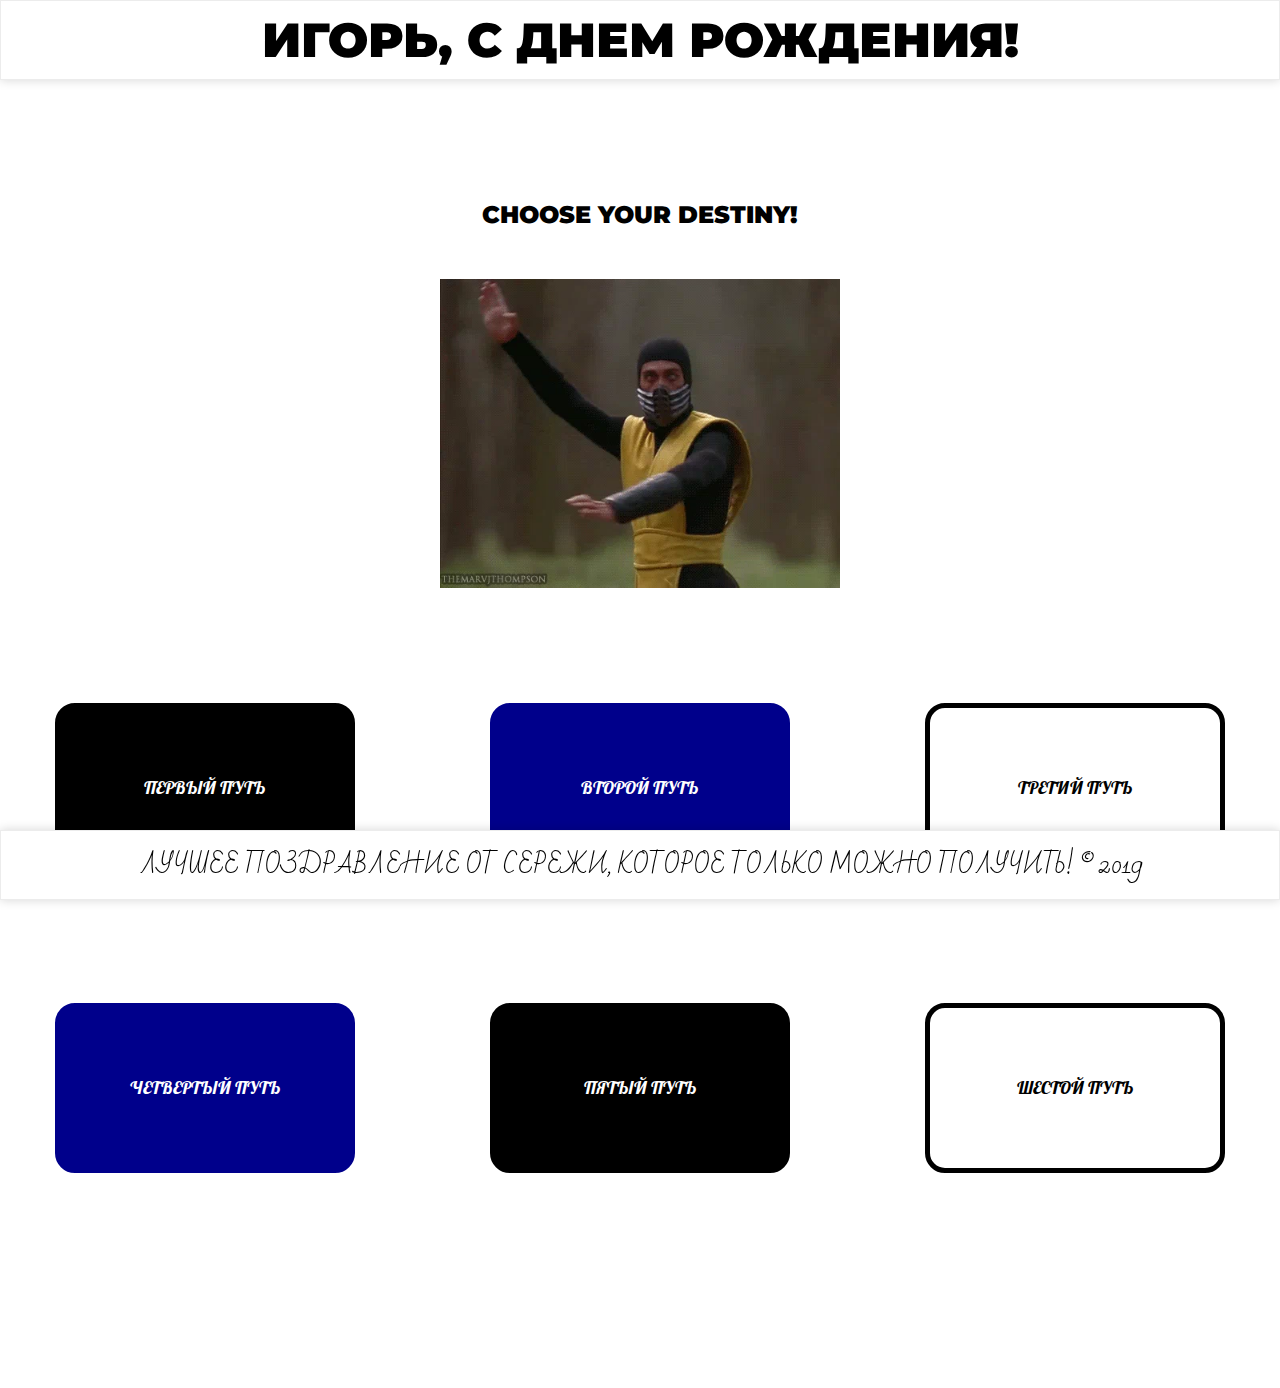
<file: index.html>
<!DOCTYPE html>
<html lang="ru">
<head>
	<meta charset="UTF-8">
	<title>Игорь, с ДР от Сереги!</title>
	<link rel="stylesheet" href="style.css">
	<link href="https://fonts.googleapis.com/css?family=Amatic+SC:400,700|Bad+Script|Lobster|Montserrat:300,300i,400,400i,700,700i,900" rel="stylesheet">
	<meta name="viewport" content="width=device-width, initial-scale=1.0">
</head>

<body>
	<header class="header">
		<div class="container header__container">
			<a class="header__link" href="index.html"><h1 class="header__heading" >Игорь, с Днем Рождения!</h1></a>
		</div>
	</header>
	<main class="main">
		<div class="container">
			<h2 class="main__heading">Choose your destiny!</h2>
			<img class="main__choosedestiny" src="gif/destiny.webp" alt="GIF">
			<div class="main__links">
				<a href="1.html" class="destiny__link destiny__link--black">Первый путь</a>
				<a href="2.html" class="destiny__link destiny__link--blue">Второй путь</a>
				<a href="3.html" class="destiny__link destiny__link--alternate">Третий путь</a>
			</div>
			<div class="main__links">
				<a href="4.html" class="destiny__link destiny__link--blue">Четвертый путь</a>
				<a href="6.html" class="destiny__link destiny__link--black">Пятый путь</a>
				<a href="5.html" class="destiny__link destiny__link--alternate">Шестой путь</a>
			</div>
		</div>
	</main>
	<footer class="footer">
		<p class="footer__text">Лучшее поздравление от Сережи, которое только можно получить! &copy; 2019</p>
	</footer>
</body>
</html>


<!doctype html>
<html lang="en">
<head>
	<meta charset="UTF-8">

	<meta http-equiv="X-UA-Compatible" content="ie=edge">
	<title>Document</title>
</head>
<body>

</body>
</html>
</file>
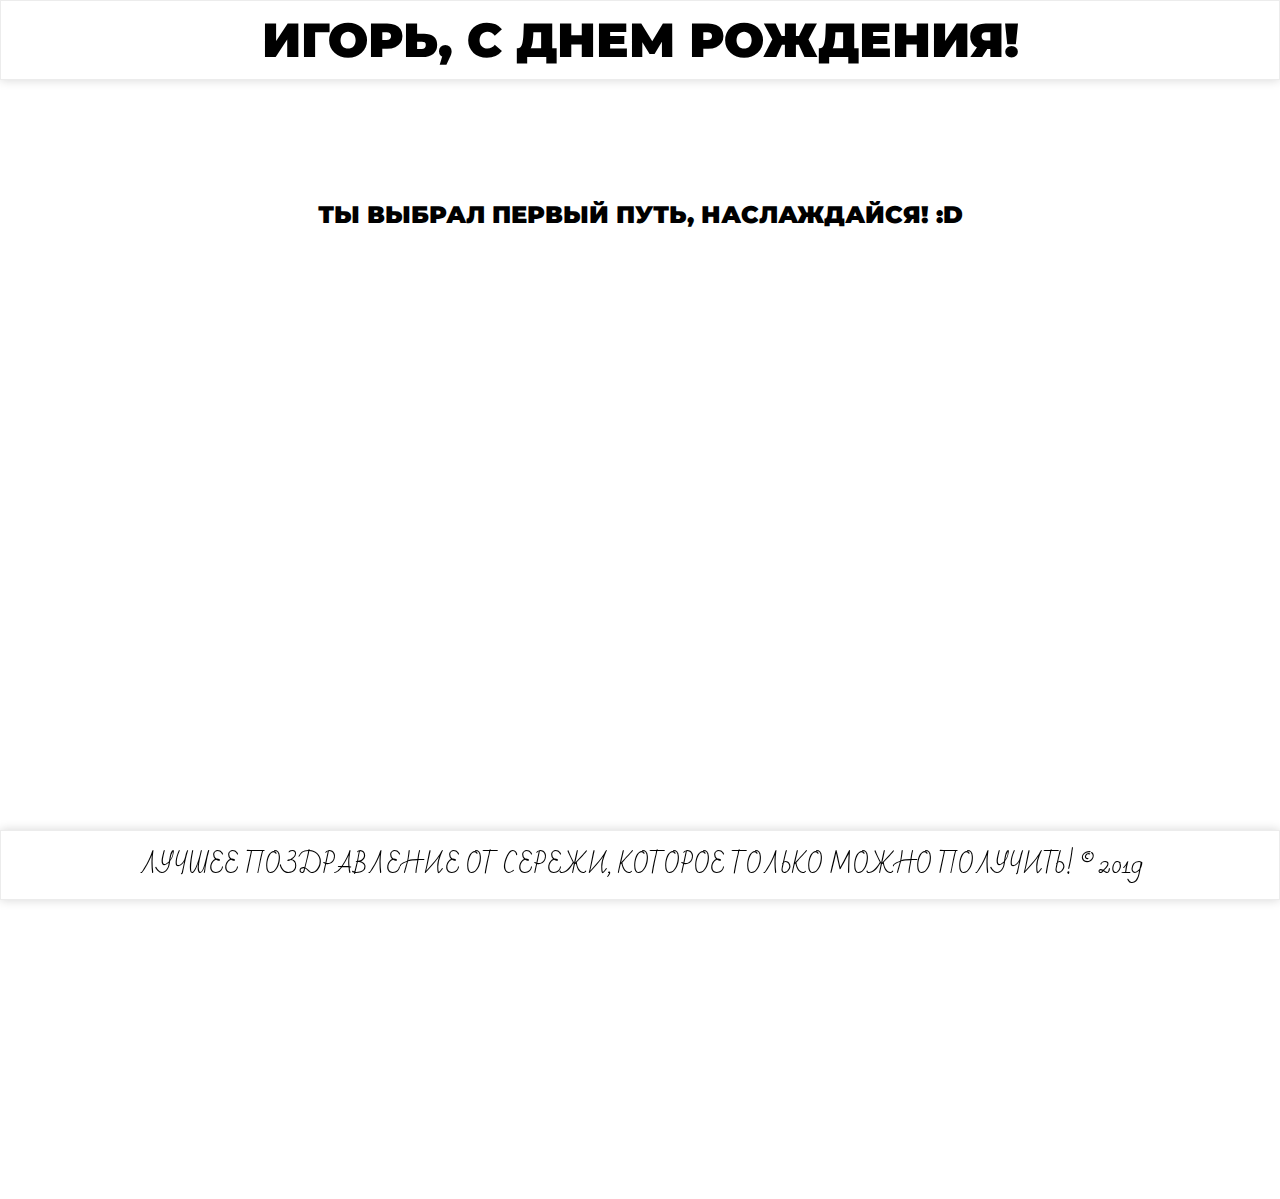
<file: 1.html>
<!DOCTYPE html>
<html lang="ru">
<head>
	<meta charset="UTF-8">
	<title>Игорь, с ДР от Сереги!</title>
	<link rel="stylesheet" href="style.css">
	<link href="https://fonts.googleapis.com/css?family=Amatic+SC:400,700|Bad+Script|Lobster|Montserrat:300,300i,400,400i,700,700i,900" rel="stylesheet">
	<meta name="viewport" content="width=device-width, initial-scale=1.0">
</head>

<body>
	<header class="header">
		<div class="container header__container">
			<a class="header__link" href="index.html"><h1 class="header__heading" >Игорь, с Днем Рождения!</h1></a>
		</div>
	</header>
	<main class="main">
		<div class="container">
			<h2 class="main__heading">Ты выбрал первый путь, наслаждайся! :D</h2>
			
			<div class="iframe__container">
				<iframe class="iframe" src="https://www.youtube.com/embed/NcXNXnUr16Q" frameborder="0" allow="autoplay; encrypted-media" allowfullscreen></iframe>
			</div>
		</div>
	</main>
	<footer class="footer">
		<p class="footer__text">Лучшее поздравление от Сережи, которое только можно получить! &copy; 2019</p>
	</footer>
</body>
</html>
</file>
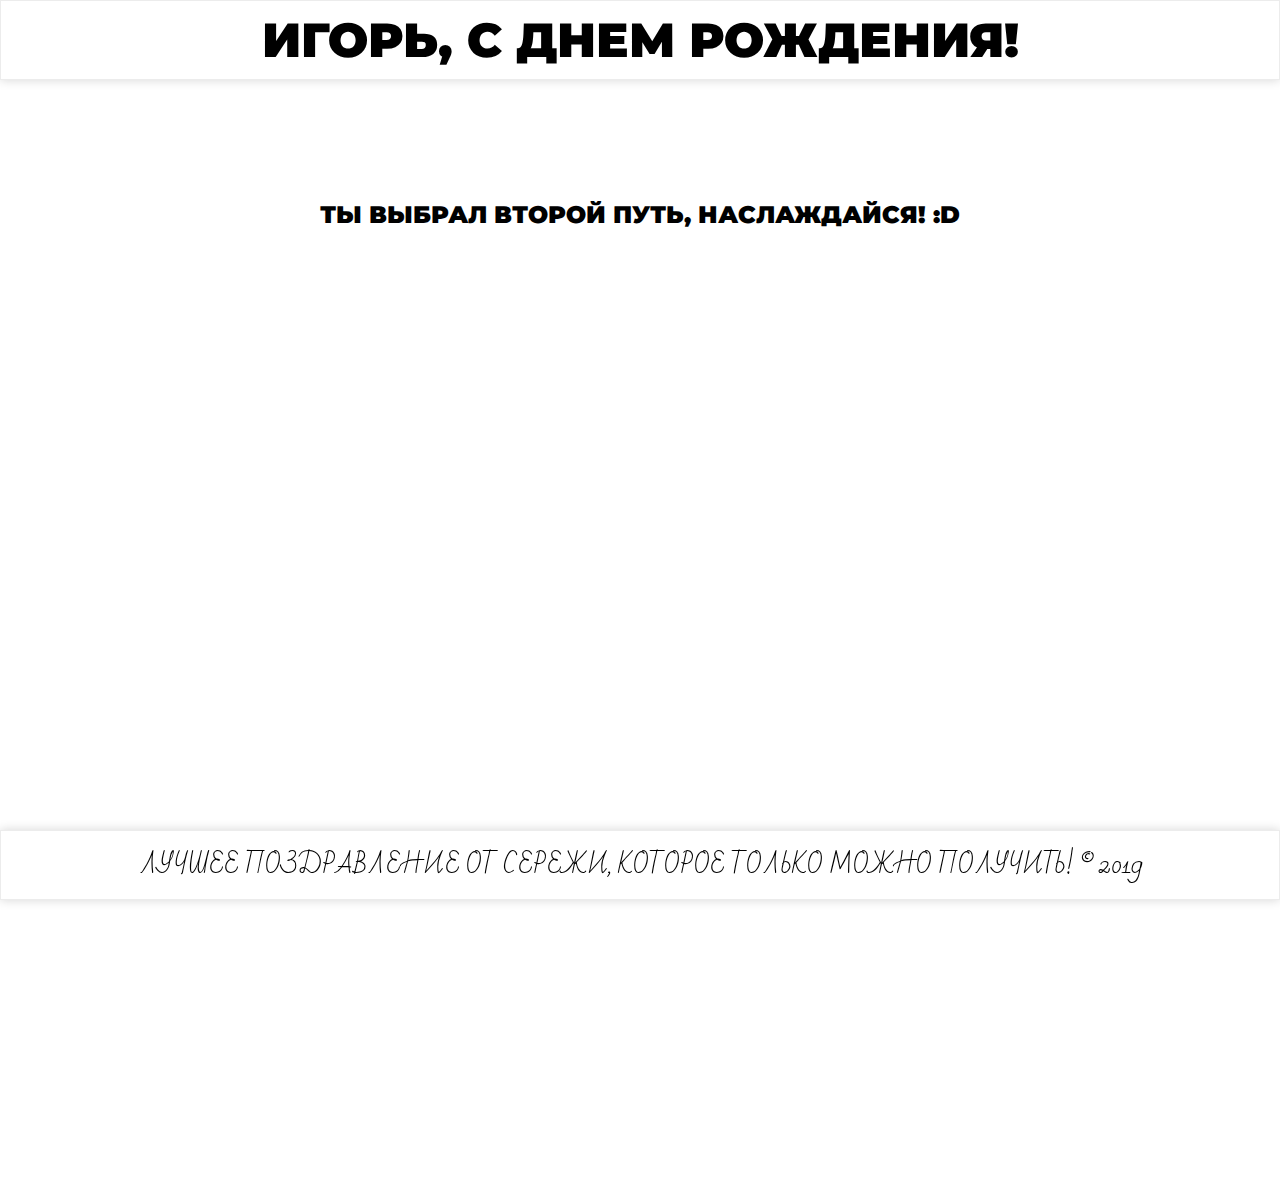
<file: 2.html>
<!DOCTYPE html>
<html lang="ru">
<head>
	<meta charset="UTF-8">
	<title>Игорь, с ДР от Сереги!</title>
	<link rel="stylesheet" href="style.css">
	<link href="https://fonts.googleapis.com/css?family=Amatic+SC:400,700|Bad+Script|Lobster|Montserrat:300,300i,400,400i,700,700i,900" rel="stylesheet">
	<meta name="viewport" content="width=device-width, initial-scale=1.0">
</head>

<body>
	<header class="header">
		<div class="container header__container">
			<a class="header__link" href="index.html"><h1 class="header__heading" >Игорь, с Днем Рождения!</h1></a>
		</div>
	</header>
	<main class="main">
		<div class="container">
			<h2 class="main__heading">Ты выбрал второй путь, наслаждайся! :D</h2>
			
			<div class="iframe__container">
				<iframe class="iframe" width="560" height="315" src="https://www.youtube.com/embed/IAuzNXGmkL4?rel=0" frameborder="0" allow="autoplay; encrypted-media" allowfullscreen></iframe>
			</div>
		</div>
	</main>
	<footer class="footer">
		<p class="footer__text">Лучшее поздравление от Сережи, которое только можно получить! &copy; 2019</p>
	</footer>
</body>
</html>
</file>
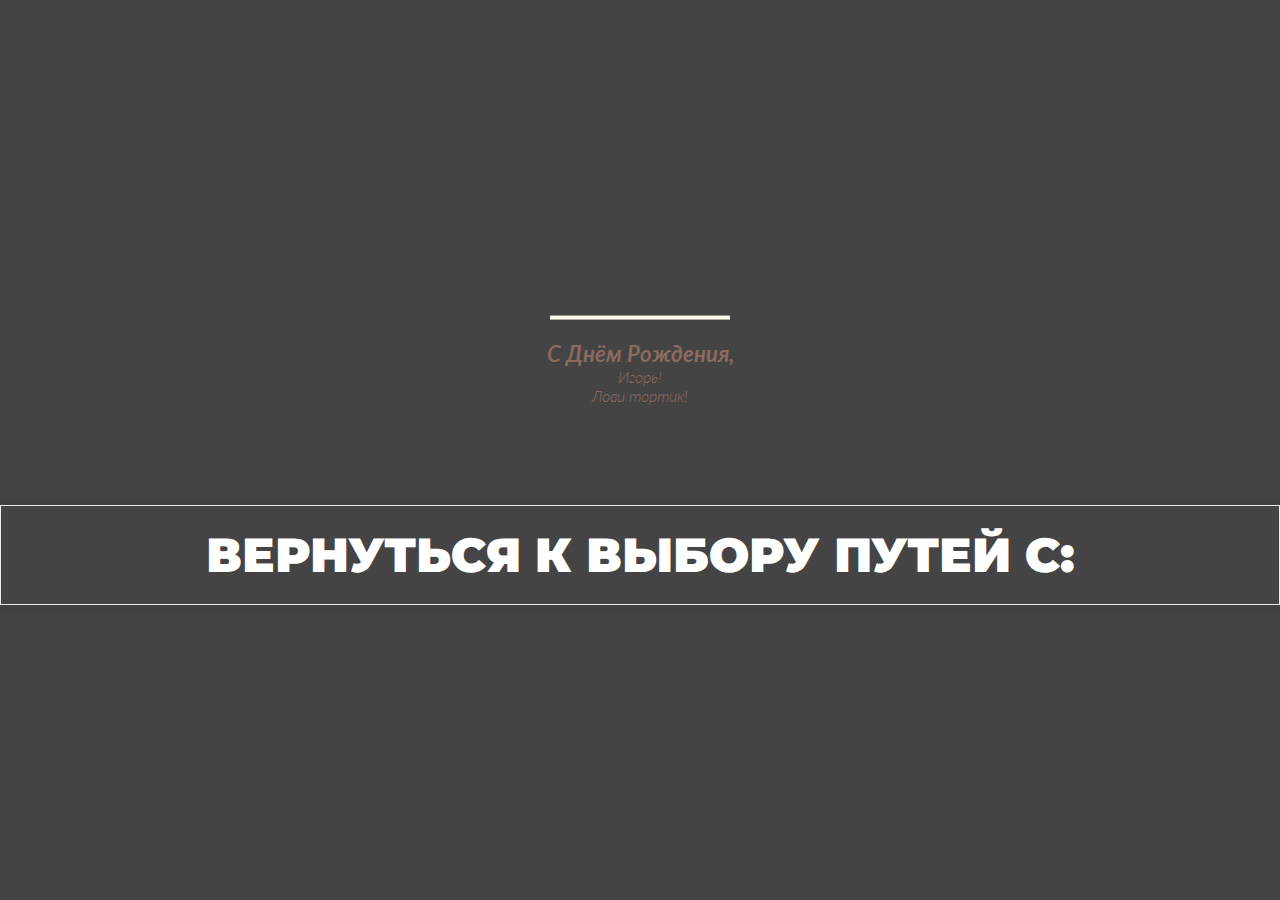
<file: 3.html>
<!DOCTYPE html>
<html lang="ru">
<head>
    <meta charset="UTF-8">
    <title>Игорь, с ДР от Сереги!</title>
    <link rel="stylesheet" href="style-3.css">
    <link href="https://fonts.googleapis.com/css?family=Amatic+SC:400,700|Bad+Script|Lobster|Montserrat:300,300i,400,400i,700,700i,900" rel="stylesheet">
    <meta name="viewport" content="width=device-width, initial-scale=1.0">
</head>
<body>
<div class="velas">
    <div class="fuego"></div>
    <div class="fuego"></div>
    <div class="fuego"></div>
    <div class="fuego"></div>
    <div class="fuego"></div>
</div>
<svg id="cake" version="1.1" x="0px" y="0px" width="200px" height="500px" viewBox="0 0 200 500" enable-background="new 0 0 200 500" xml:space="preserve">
    <path fill="#a88679" d="M173.667-13.94c-49.298,0-102.782,0-147.334,0c-3.999,0-4-16.002,0-16.002
		c44.697,0,96.586,0,147.334,0C177.667-29.942,177.668-13.94,173.667-13.94z">
        <animate id="bizcocho_3" attributeName="d" calcMode="spline" keySplines="0 0 1 1; 0 0 1 1" begin="relleno_2.end" dur="0.3s" fill="freeze" values="
                          M173.667-13.94c-49.298,0-102.782,0-147.334,0c-3.999,0-4-16.002,0-16.002
		c44.697,0,96.586,0,147.334,0C177.667-29.942,177.668-13.94,173.667-13.94z
                          ;
                          M173.667,411.567c-47.995,12.408-102.955,12.561-147.334,0
		c-3.848-1.089-0.189-16.089,3.661-15.002c44.836,12.66,90.519,12.753,139.427,0.07
		C173.293,395.631,177.541,410.566,173.667,411.567z
                          ;
                          M173.667,427.569c-49.795,0-101.101,0-147.334,0c-3.999,0-4-16.002,0-16.002
		c46.385,0,97.539,0,147.334,0C177.668,411.567,177.667,427.569,173.667,427.569z
                          " />
    </path>
    <path fill="#8b6a60" d="M100-178.521c1.858,0,3.364,1.506,3.364,3.363c0,0,0,33.17,0,44.227
		c0,19.144,0,57.431,0,76.574c0,10.152,0,40.607,0,40.607c0,1.858-1.506,3.364-3.364,3.364l0,0c-1.858,0-3.364-1.506-3.364-3.364c0,0,0-30.455,0-40.607c0-19.144,0-57.432,0-76.575c0-11.057,0-44.226,0-44.226C96.636-177.015,98.142-178.521,100-178.521
		L100-178.521z">
        <animate id="relleno_2" attributeName="d" calcMode="spline" keySplines="0 0 1 1; 0 0 1 1; 0 0 0.58 1" begin="bizcocho_2.end" dur="0.5s" fill="freeze" values="
                          M100-178.521c1.858,0,3.364,1.506,3.364,3.363c0,0,0,33.17,0,44.227
		c0,19.144,0,57.431,0,76.574c0,10.152,0,40.607,0,40.607c0,1.858-1.506,3.364-3.364,3.364l0,0c-1.858,0-3.364-1.506-3.364-3.364c0,0,0-30.455,0-40.607c0-19.144,0-57.432,0-76.575c0-11.057,0-44.226,0-44.226C96.636-177.015,98.142-178.521,100-178.521
		L100-178.521z
                          ;
                          M100,267.257c1.858,0,3.364,1.506,3.364,3.363c0,0,0,33.17,0,44.227
		c0,19.143,0,57.43,0,76.574c0,10.151,0,40.606,0,40.606c0,1.858-1.506,3.364-3.364,3.364l0,0c-1.858,0-3.364-1.506-3.364-3.364
		c0,0,0-30.455,0-40.606c0-19.145,0-57.432,0-76.576c0-11.057,0-44.225,0-44.225C96.636,268.763,98.142,267.257,100,267.257
		L100,267.257z
                          ;
                          M93.928,405.433c-0.655,6.444-0.102,9.067,2.957,11.798c0,0,8.083,5.571,16.828,3.503
		c18.629-4.406,43.813,6.194,50.792,7.791c14.75,3.375,9.162,6.867,9.162,6.867c-2.412,2.258-58.328,0-73.667,0l0,0
		c-1.858,0-69.995,2.133-73.667,0c0,0-3.337-2.439,6.172-5.992c11.375-4.25,52.875,8.822,47.139-9.442
		c-6.333-20.167,5.226-21.514,5.226-21.514c3.435-0.915,12.78-6.663,10.923-0.546L93.928,405.433z
                          ;
                          M102.242,427.569c5.348,0,14.079,0,17.462,0c0,0,17.026,0,27.504,0
		c19.143,0,20.39-3.797,26.459,0c3,1.877,0,7.823,0,7.823c-2.412,2.258-58.328,0-73.667,0l0,0c-1.858,0-67.187,0-73.667,0
		c0,0-4.125-4.983,0-7.823c5.201-3.58,16.085,0,23.725,0c8.841,0,20.762,0,20.762,0c3.686,0,8.597,0,19.511,0H102.242z
                          " />
    </path>
    <path fill="#a88679" d="M173.667-15.929c-46.512,0-105.486,0-147.334,0c-3.999,0-4-16.002,0-16.002
		c43.566,0,97.96,0,147.334,0C177.667-31.931,177.666-15.929,173.667-15.929z">
        <animate id="bizcocho_2" attributeName="d" calcMode="spline" keySplines="0 0 1 1; 0 0 1 1; 0.25 0 0.58 1" begin="relleno_1.end" dur="0.5s" fill="freeze" values="
                          M173.667-15.929c-46.512,0-105.486,0-147.334,0c-3.999,0-4-16.002,0-16.002
		c43.566,0,97.96,0,147.334,0C177.667-31.931,177.666-15.929,173.667-15.929z
                          ;
                          M173.434,445.393c-47.269,8.001-105.245,8.001-147.334,0c-3.929-0.747-0.692-16.543,3.243-15.824
		c43.828,8.001,92.165,8.001,140.739,0C174.029,428.918,177.377,444.726,173.434,445.393z
                          ;
                          M173.667,449.514c-47.576-5.454-102.799-5.744-147.333,0c-3.966,0.512-3.938-15.297,0-16.002
		c43.683-7.823,97.646-8.026,147.333,0C177.616,434.15,177.642,449.969,173.667,449.514z
                          ;
                          M173.667,451.394c-49.298,0-102.782,0-147.334,0c-3.999,0-4-16.002,0-16.002
		c44.697,0,96.586,0,147.334,0C177.667,435.392,177.668,451.394,173.667,451.394z
                          " />
    </path>
    <path fill="#8b6a60" d="M101.368-73.685c0,12.164,0,15.18,0,28.519c0,22.702,0-13.661,0,8.304c0,14.48,0,18.233,0,30.512
		c0,1.753-2.958,1.847-2.958,0c0-12.68,0-16.277,0-30.401c0-21.983,0,11.66,0-8.305c0-13.027,0-15.992,0-28.628
		C98.411-75.883,101.368-75.592,101.368-73.685z">
        <animate id="relleno_1" attributeName="d" calcMode="spline" keySplines="0 0 1 1; 0 0 1 1; 0 0 0.6 1" begin="bizcocho_1.end" dur="0.5s" fill="freeze" values="
                          M101.368-73.685c0,12.164,0,15.18,0,28.519c0,22.702,0-13.661,0,8.304c0,14.48,0,18.233,0,30.512
		c0,1.753-2.958,1.847-2.958,0c0-12.68,0-16.277,0-30.401c0-21.983,0,11.66,0-8.305c0-13.027,0-15.992,0-28.628
		C98.411-75.883,101.368-75.592,101.368-73.685z
                          ;
                          M101.368,350.885c0,12.164,0,65.18,0,78.518c0,22.703,0-33.66,0-11.695c0,14.48,0,28.232,0,40.512
		c0,1.753-2.958,1.847-2.958,0c0-12.68,0-26.277,0-40.402c0-21.982,0,31.66,0,11.695c0-13.027,0-65.992,0-78.627
		C98.411,348.686,101.368,348.977,101.368,350.885z
                          ;
                          M128.38,447.567c37.626,6.312,39.303,13.658,26.833,12.833c-22.653-1.499-13.636-0.831-23.302-0.831
		c-14.48,0-17.884,0-30.163,0c-2.087,0-2.068,0-3.915,0c-13.333,0-8.963,0-23.088,0c-11.668,0-14.062,5.995-27.532,1.164
		c-12.629-4.529,38.667-3.167,46.833-17.333C100.077,432.94,105.546,443.736,128.38,447.567z
                          ;
                          M173.667,451.394c2.875,0,2.997,9.257,0,9.131c-22.662-0.956-32.09-0.956-41.756-0.956
		c-14.48,0-17.884,0-30.163,0c-2.087,0-2.068,0-3.915,0c-13.333,0-8.963,0-23.088,0c-11.668,0-34.99-0.294-48.412,1.831
		c-4.109,0.65-3.01-10.006,0-10.006C37.129,451.394,149.379,451.394,173.667,451.394z
                          " />
    </path>
    <path fill="#a88679" d="M173.667,21.571c-33.174,0-111.467,0-147.334,0c-4,0-4-16.002,0-16.002c39.836,0,105.982,0,147.334,0
		C177.668,5.569,177.667,21.571,173.667,21.571z">
        <animate id="bizcocho_1" attributeName="d" calcMode="spline" keySplines="0 0 1 1; 0 0 1 1; 0 0 1 1; 0.25 0 1 1; 0 0 1 1; 0.25 0 0.6 1" begin="2s" dur="0.8s" fill="freeze" values="
                          M173.667,21.571c-33.174,0-111.467,0-147.334,0c-4,0-4-16.002,0-16.002c39.836,0,105.982,0,147.334,0
		C177.668,5.569,177.667,21.571,173.667,21.571z
                          ;
                          M173.667,459.569c-33.197,16.002-110.782,16.002-147.334,0c-3.664-1.604,1.614-15.617,5.337-14.153
		c40.702,16.002,94.289,16.104,136.505,0.103C171.917,444.1,177.271,457.832,173.667,459.569z
                          ;
                          M171.817,475.571c-39.361-3.001-105.438-2.571-143.556,0c-3.991,0.27-7.377-14.736-3.387-15.014
		c41.553-2.888,104.421-3.121,150.51-0.233C179.378,460.574,175.806,475.875,171.817,475.571z
                          ;
                          M171.817,459.564c-38.8-12.188-104.504-13.762-143.556,0c-3.772,1.329-7.961-12.604-4.178-13.905
		c40.864-14.064,105.114-15.52,151.918-0.973C179.822,445.874,175.634,460.762,171.817,459.564z
                          ;
                          M173.667,475.571c-46.376-5.005-105.924-4.003-147.334,0c-3.981,0.385-3.479-15.421,0.479-16.002
		c43.087-6.327,97.705-7.083,146.855,0.438C177.621,460.613,177.644,476,173.667,475.571z
                          ;
                          M173.667,474.117c-46.376,1.866-105.638,2.01-147.334,0c-3.995-0.192-3.52-16.144,0.479-16.002
		c43.794,1.55,96.341,1.541,145.723,0C176.532,457.99,177.663,473.956,173.667,474.117z
                          ;
                          M173.667,475.571c-46.512,0-105.486,0-147.334,0c-3.999,0-4-16.002,0-16.002c43.566,0,97.96,0,147.334,0
		C177.667,459.569,177.666,475.571,173.667,475.571z
                          " />
    </path>
    <path fill="#fefae9" d="M104.812,113.216c0,3.119-2.164,5.67-4.812,5.67c-2.646,0-4.812-2.551-4.812-5.67c0-5.594,0-16.782,0-22.375
	c0-5.143,0-15.427,0-20.568c0-7.333,0-21.998,0-29.33c0-5.523,0-16.569,0-22.092c0-3.295,0-9.885,0-13.181
	C95.188,2.551,97.353,0,100,0c2.648,0,4.812,2.551,4.812,5.669c0,3.248,0,9.743,0,12.991c0,5.428,0,16.284,0,21.711
	c0,7.618,0,22.854,0,30.472c0,4.952,0,14.854,0,19.807C104.812,96.292,104.812,107.576,104.812,113.216z">
        <animate id="crema" attributeName="d" calcMode="spline" keySplines="0 0 1 1; 0 0 1 1; 0 0 1 1; 0.25 0 1 1; 0 0 1 1; 0 0 0.58 1" begin="bizcocho_3.end" dur="2s" fill="freeze" values="
                          M104.812,113.216c0,3.119-2.164,5.67-4.812,5.67c-2.646,0-4.812-2.551-4.812-5.67c0-5.594,0-16.782,0-22.375
	c0-5.143,0-15.427,0-20.568c0-7.333,0-21.998,0-29.33c0-5.523,0-16.569,0-22.092c0-3.295,0-9.885,0-13.181
	C95.188,2.551,97.353,0,100,0c2.648,0,4.812,2.551,4.812,5.669c0,3.248,0,9.743,0,12.991c0,5.428,0,16.284,0,21.711
	c0,7.618,0,22.854,0,30.472c0,4.952,0,14.854,0,19.807C104.812,96.292,104.812,107.576,104.812,113.216z
                          ;
                          M104.812,405.897c0,3.119-2.164,5.67-4.812,5.67c-2.646,0-4.812-2.551-4.812-5.67c0-5.594,0-16.782,0-22.376
	c0-5.143,0-15.426,0-20.568c0-7.332,0-21.997,0-29.33c0-5.522,0-16.568,0-22.092c0-3.295,0-9.885,0-13.181
	c0-3.118,2.165-5.669,4.812-5.669c2.648,0,4.812,2.551,4.812,5.669c0,3.247,0,9.743,0,12.991c0,5.428,0,16.283,0,21.711
	c0,7.618,0,22.854,0,30.473c0,4.951,0,14.854,0,19.807C104.812,388.972,104.812,400.256,104.812,405.897z
                          ;
                          M111.873,411.567c-3.119,0-9.226,0-11.874,0c-2.646,0-7.748,0-10.867,0c-7.086,0-12.698,0-18.292,0
	c-6.592,0-12.871,7.371-19.166,3.008c-10.043-6.961-7.776-10.169,2.991-17.745c12.61-8.873,27.713,1.994,25.919-7.531
	c-2.589-13.742,11.008-14.513,11.365-17.789c0.441-4.051,4.235-11.107,8.051-8.175c3.113,2.393,1.007,8.008,0,13.159
	c-1.871,9.569,8.058,2.113,9.494,14.155c2.592,21.732,21.184-0.675,29.309,7.976c5.216,5.553,18.413,5.552,15.426,12.942
	c-3.131,7.745-15.825-4.369-23.8,2.903C126.261,418.271,118.301,411.567,111.873,411.567z
                          ;
                          M111.873,411.567c-3.119,0-9.226,0-11.874,0c-2.646,0-9.734,4.069-12.853,4.069
	c-7.086,0-10.712-4.069-16.306-4.069c-6.592,0-12.12,6.013-19.166,3.008c-7.053-3.008-7.458,2.026-18.659,1.165
	c-6.832-0.525-7.522-3.034-7.533-6.265c-0.037-10.336,22.073-2.452,36.613-2.628c10.234-0.124,19.856-1.439,37.905-2.102
	c16.642-0.61,32.699,1.552,46.009,1.927c12.438,0.351,29.663-8.99,31.532,3.315c0.773,5.093-5.605,3.342-11.211,9.579
	c-5.093,5.667-7.59-4.605-12.965-3.832c-8.269,1.189-14.962-8.537-22.937-1.265C126.261,418.271,118.301,411.567,111.873,411.567z
                          ;
                          M110.946,413.652c-2.904-1.137-8.405-2.748-12.446-0.97c-6.099,2.685-7.273,10.358-13.253,8.242
	c-7.843-2.775-8.953-5.008-14.546-5.01c-24.653-0.011-4.849,26.507-18.264,26.507c-12.377,0,5.791-33.537-19.422-26.682
	c-7.703,2.095-9.806-0.942-9.817-4.173c-0.037-10.336,24.357-4.544,38.897-4.72c10.234-0.124,19.856-1.439,37.905-2.102
	c16.642-0.61,32.699,1.552,46.009,1.927c12.438,0.351,28.973-8.865,31.532,3.315c1.449,6.896,0.318,15.624-3.874,15.624
	c-7.619,0-1.788-15.192-19.243-7.111c-7.581,3.51-15.963-9.738-26.669,1.066C120.644,426.744,118.381,416.561,110.946,413.652z
                          ;
                          M111.547,413.9c-2.969-0.956-8.775-0.949-13.167-0.5c-14.667,1.5-8.325,16.508-14.667,16.666
	c-6.667,0.166-0.167-13.5-13.013-14.151c-30.471-1.545-5.572,46.651-18.987,46.651c-12.377,0,10.333-50.166-18.667-44.5
	c-7.835,1.531-9.537-1.417-9.548-4.647c-0.037-10.336,23.675-5.177,38.215-5.353c10.234-0.124,20.618-1.671,38.667-2.333
	c16.642-0.61,32.023,1.458,45.333,1.833c12.438,0.351,33.819-8.431,33.199,4.001c-0.532,10.666,0.414,26.166-5.245,25.833
	c-7.606-0.447-2.954-31.5-19.243-18.899c-7.985,6.177-17.658-5.969-27.377,5.732C118.88,434.066,121.38,417.067,111.547,413.9z
                          ;
                          M111.547,415.233c-6.667-0.834-9.667,4.667-13.833,3.333c-19.649-6.291-8.158,22.176-14.5,22.334
	c-6.667,0.166,2.833-18-13.333-22.167c-29.544-7.615-9.667,43.833-20.167,43.833c-10.333,0,8.004-55.006-16.833-39
	c-7.5,4.833-9.508-3.78-9.299-7.004c0.799-12.329,23.592-7.153,38.132-7.329c10.234-0.124,20.238-1.505,38.287-2.167
	c16.642-0.61,32.903,1.125,46.213,1.5c12.438,0.351,35.058-5.579,31.863,6.451c-5.532,20.833,1.25,28.216-4.409,27.883
	c-7.606-0.447-6.058-37.895-20.62-23.333c-10.167,10.166-15.972-0.747-25,12C119.547,443.568,121.798,416.515,111.547,415.233z
                          " />
    </path>
    <rect x="10" y="475.571" fill="#fefae9" width="180" height="4" />
</svg>
<div class="text">
    <h1>С Днём Рождения,</h1>
    <p>Игорь!</p>
    <p>Лови тортик!</p>
</div>
<header class="header">
    <div class="container header__container">
        <a class="header__link" href="index.html"><h1 class="header__heading" >Вернуться к выбору путей с:</h1></a>
    </div>
</header>
</body>
</html>
</file>
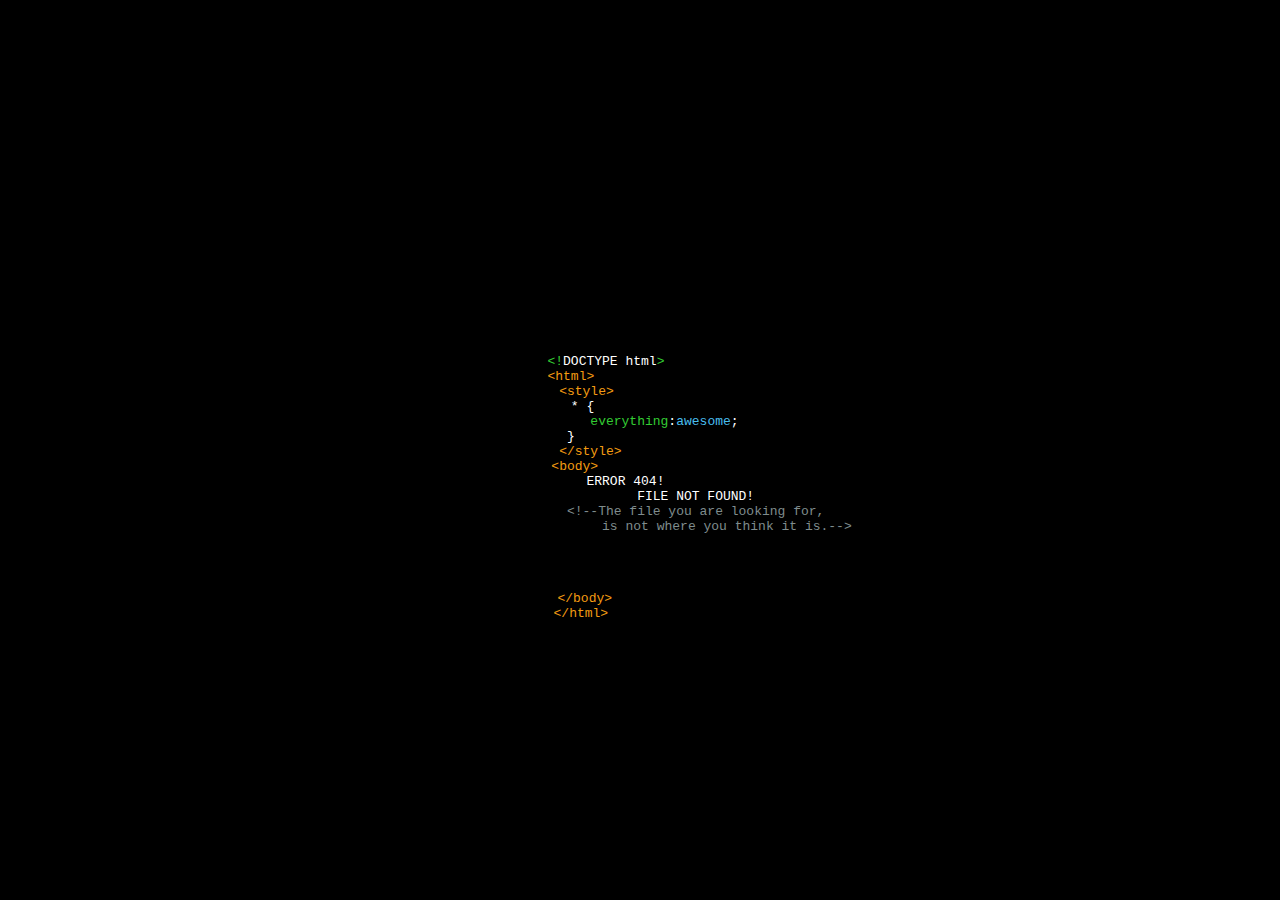
<file: 4.html>
<!DOCTYPE html>
<html lang="ru">
<head>
    <meta charset="UTF-8">
    <title>ERROR</title>
    <link rel="stylesheet" href="style-404.css">
    <link href="https://fonts.googleapis.com/css?family=Amatic+SC:400,700|Bad+Script|Lobster|Montserrat:300,300i,400,400i,700,700i,900" rel="stylesheet">
  <meta name="viewport" content="width=device-width, initial-scale=1.0">
</head>

<body>
<div class="error">

    <div class="wrap">
        <div class="404">
    <pre><code>
	 <span class="green">&lt;!</span><span>DOCTYPE html</span><span class="green">&gt;</span>
<span class="orange">&lt;html&gt;</span>
    <span class="orange">&lt;style&gt;</span>
   * {
		        <span class="green">everything</span>:<span class="blue">awesome</span>;
}
     <span class="orange">&lt;/style&gt;</span>
 <span class="orange">&lt;body&gt;</span>
              ERROR 404!
				FILE NOT FOUND!
				<span class="comment">&lt;!--The file you are looking for,
					is not where you think it is.--&gt;
		</span>
 <span class="orange"></span>



        </div>
        <br />
        <span class="info">
<br />

<span class="orange">&nbsp;&lt;/body&gt;</span>

<br/>
      <span class="orange">&lt;/html&gt;</span>
            </code></pre>
    </div>
</div>


</span>
</body>
</html>
</file>
<file: style.css>
/*
font-family: 'Montserrat', sans-serif;
font-family: 'Lobster', cursive;
font-family: 'Amatic SC', cursive;
font-family: 'Bad Script', cursive;
*/

* {
	padding: 0;
	margin: 0;
}

.header {
	width: 100%;
	border: 1px #ececec solid;
	-webkit-box-shadow: 0px 0px 10px 0px rgba(0, 0, 0, 0.17);
	box-shadow: 0px 0px 10px 0px rgba(0, 0, 0, 0.17);
	height: 80px;
	-webkit-box-sizing: border-box;
	-moz-box-sizing: border-box;
	box-sizing: border-box;
	position: fixed;
	top: 0;
	left: 0;
	z-index: 1;
	background-color: #fff;
}

.container {
	max-width: 1200px;
	margin: 0 auto;
}

.header__container {
	display: -webkit-flex;
	display: -moz-flex;
	display: -ms-flex;
	display: -o-flex;
	display: flex;
	justify-content: center;
	-ms-align-items: center;
	align-items: center;
	width: 100%;
	height: 100%;
}

.header__heading {
	font-family: 'Montserrat', sans-serif;
	font-size: 48px;
	font-weight: 900;
	text-transform: uppercase;
}

.header__link {
	text-decoration: none;
	color: #000;
}

.header__link:hover {
	color: forestgreen;
}

.header__link:active {
	color: darkgreen;
}

.main {
	padding: 200px 0;
}

.main__heading {
	font-family: 'Montserrat', sans-serif;
	font-size: 24px;
	font-weight: 900;
	text-transform: uppercase;
	text-align: center;
	margin-bottom: 50px;
}

.main__choosedestiny {
	text-align: center;
	width: 400px;
	display: block;
	margin: 0 auto;
}

.main__links {
	width: 100%;
	display: -webkit-flex;
	display: -moz-flex;
	display: -ms-flex;
	display: -o-flex;
	display: flex;
	flex-wrap: wrap;
	justify-content: space-between;
	-ms-align-items: center;
	align-items: stretch;
	min-height: 200px;
	margin-top: 100px;
}

.main__fullheight-img {
	width: 100%;
	height: 100%;
	object-fit: cover;
	object-position: center;
}

#logo {
	display: inline-block;
	position: relative;
	width: 100%;
	padding-bottom: 10%;
	vertical-align: middle;
	overflow: hidden;
}

svg {
	display: inline-block;
	position: absolute;
	top: 0;
	left: 0;
	width:100%;
	height:100%;
}

.destiny__link {
	width: 300px;
	-webkit-box-sizing: border-box;
	-moz-box-sizing: border-box;
	box-sizing: border-box;
	text-align: center;
	font-family: 'Lobster', cursive;
	text-decoration: none;
	text-transform: uppercase;
	font-size: 18px;
	border: 5px solid;
	display: -webkit-flex;
	display: -moz-flex;
	display: -ms-flex;
	display: -o-flex;
	display: flex;
	-ms-align-items: center;
	align-items: center;
	justify-content: center;
	border-radius: 20px;
	margin: 15px;
}

.destiny__link--black {
	background-color: #000;
	color: #fff;
	border-color: #000;
	-webkit-transition: 0.5s;
	-o-transition: 0.5s;
	transition: 0.5s;
}

.destiny__link--black:hover {
	background-color: #fff;
	color: #000;
}

.destiny__link--blue {
	background-color: darkblue;
	color: #fff;
	border-color: darkblue;
	-webkit-transition: 0.5s;
	-o-transition: 0.5s;
	transition: 0.5s;
}

.destiny__link--blue:hover {
	background-color: #fff;
	color: darkblue;

}

.destiny__link--alternate {
	background-color: #fff;
	color: #000;
	-webkit-transition: 0.5s;
	-o-transition: 0.5s;
	transition: 0.5s;
}

.destiny__link--alternate:hover {
	background-color: #fff;
	color: #000;
	border-color: #fff;
}

.iframe__container {
	width: 100%;
	height: 720px;
	margin: 20px auto 0;
}

.iframe {
	width: 100%;
	min-height: 100%;
}

.gif {
	width: 100%;
	max-width: 480px;
}

.footer {
	width: 100%;
	border: 1px #ececec solid;
	-webkit-box-shadow: 0px 0px 10px 0px rgba(0, 0, 0, 0.17);
	box-shadow: 0px 0px 10px 0px rgba(0, 0, 0, 0.17);
	height: 70px;
	display: -webkit-inline-flex;
	display: -moz-inline-flex;
	display: -ms-inline-flex;
	display: -o-inline-flex;
	display: inline-flex;
	-ms-align-items: center;
	align-items: center;
	justify-content: center;
	-webkit-box-sizing: border-box;
	-moz-box-sizing: border-box;
	box-sizing: border-box;
	position: fixed;
	bottom: 0;
	left: 0;
	z-index: 1;
	background-color: #fff;
}

.footer__text {
	font-family: 'Bad Script', cursive;
	text-align: center;
	text-transform: uppercase;
	font-size: 24px;
}


/*ACCORDION*/

.accordion {
    background-color: #eee;
    color: #444;
    cursor: pointer;
    padding: 18px;
    width: 100%;
    border: none;
    text-align: left;
    outline: none;
    font-size: 15px;
    transition: 0.4s;
}

.active, .accordion:hover {
    background-color: #ccc;
}

.accordion:after {
    content: '\002B';
    color: #777;
    font-weight: bold;
    float: right;
    margin-left: 5px;
}

.active:after {
    content: "\2212";
}

.panel {
    padding: 0 18px;
    background-color: white;
    max-height: 0;
    overflow: hidden;
    transition: max-height 0.2s ease-out;
	font-family: 'Amatic SC', cursive;
	font-size: 48px;
	text-align: center;
	-webkit-box-sizing: border-box;
	-moz-box-sizing: border-box;
	box-sizing: border-box;
}

@media (max-width: 767px) {
	.header__heading {
		font-size: 28px;
		text-align: center;
	}

	.main {
		padding: 150px 15px;
	}

	.main__choosedestiny {
		width: 100%;
		max-width: 400px;
	}

	.main__links {
		display: flex;
		flex-direction: column;
		width: 100%;
		align-items: center;
		margin: 24px 0 0;
	}

	.destiny__link {
		width: 100%;
		min-height: 150px;
		margin: 15px 0;
	}

	.footer {
		height: 90px;
	}

	.footer__text {
		font-size: 14px;
	}

}

@media (min-width: 768px) and (max-width: 991px) {
	.main {
		padding: 150px 15px;
	}
	.main__choosedestiny {
		width: 100%;
		max-width: 400px;
	}

	.main__links {
		display: flex;
		flex-direction: column;
		width: 100%;
		align-items: center;
		margin: 24px 0 0;
	}

	.destiny__link {
		width: 100%;
		min-height: 150px;
		margin: 15px 0;
	}

	.footer {
		height: 90px;
	}

	.footer__text {
		font-size: 18px;
	}
}
</file>
<file: style-3.css>
@import url(https://fonts.googleapis.com/css?family=Lato:300italic);

* {
    padding: 0;
    margin: 0;
}
html,
body {
    width: 100%;
    height: 100%;
    background-color: #444;
}

.header {
    margin-top: 100px;
    width: 100%;
    border: 1px #ececec solid;
    -webkit-box-shadow: 0px 0px 10px 0px rgba(0, 0, 0, 0.17);
    box-shadow: 0px 0px 10px 0px rgba(0, 0, 0, 0.17);
    height: 100px;
    -webkit-box-sizing: border-box;
    -moz-box-sizing: border-box;
    box-sizing: border-box;
}

.container {
    width: 1200px;
    margin: 0 auto;
}

.header__container {
    display: -webkit-flex;
    display: -moz-flex;
    display: -ms-flex;
    display: -o-flex;
    display: flex;
    justify-content: center;
    -ms-align-items: center;
    align-items: center;
    width: 100%;
    height: 100%;
}

.header__heading {
    font-family: 'Montserrat', sans-serif;
    font-size: 48px;
    font-weight: 900;
    text-transform: uppercase;
    color: #fff;
}

.header__link {
    text-decoration: none;
    color: #000;
}

#cake {
    display: block;
    position: relative;
    margin: -10em auto 0 auto;
}

/* ============================================== Candle
*/
.velas {
    background: #ffffff;
    border-radius: 10px;
    position: absolute;
    top: 228px;
    left: 50%;
    margin-left: -2.4px;
    margin-top: -8.33333333px;
    width: 5px;
    height: 35px;
    -webkit-transform: translateY(-300px);
    transform: translateY(-300px);
    -webkit-backface-visibility: hidden;
    backface-visibility: hidden;
    -webkit-animation: in 500ms 6s ease-out forwards;
    animation: in 500ms 6s ease-out forwards;
}

.velas:after,
.velas:before {
    background: rgba(255, 0, 0, 0.4);
    content: "";
    position: absolute;
    width: 100%;
    height: 2.22222222px;
}

.velas:after {
    top: 25%;
    left: 0;
}

.velas:before {
    top: 45%;
    left: 0;
}

/* ============================================== Fire
*/
.fuego {
    border-radius: 100%;
    position: absolute;
    top: -20px;
    left: 50%;
    margin-left: -2.6px;
    width: 6.66666667px;
    height: 18px;
}

.fuego:nth-child(1) {
    -webkit-animation: fuego 2s 6.5s infinite;
    animation: fuego 2s 6.5s infinite;
}

.fuego:nth-child(2) {
    -webkit-animation: fuego 1.5s 6.5s infinite;
    animation: fuego 1.5s 6.5s infinite;
}

.fuego:nth-child(3) {
    -webkit-animation: fuego 1s 6.5s infinite;
    animation: fuego 1s 6.5s infinite;
}

.fuego:nth-child(4) {
    -webkit-animation: fuego 0.5s 6.5s infinite;
    animation: fuego 0.5s 6.5s infinite;
}

.fuego:nth-child(5) {
    -webkit-animation: fuego 0.2s 6.5s infinite;
    animation: fuego 0.2s 6.5s infinite;
}

/* ============================================== Animation Fire
*/
@-webkit-keyframes fuego {
    0%, 100% {
        background: rgba(254, 248, 97, 0.5);
        box-shadow: 0 0 40px 10px rgba(248, 233, 209, 0.2);
        -webkit-transform: translateY(0) scale(1);
        transform: translateY(0) scale(1);
    }
    50% {
        background: rgba(255, 50, 0, 0.1);
        box-shadow: 0 0 40px 20px rgba(248, 233, 209, 0.2);
        -webkit-transform: translateY(-20px) scale(0);
        transform: translateY(-20px) scale(0);
    }
}
@keyframes fuego {
    0%, 100% {
        background: rgba(254, 248, 97, 0.5);
        box-shadow: 0 0 40px 10px rgba(248, 233, 209, 0.2);
        -webkit-transform: translateY(0) scale(1);
        transform: translateY(0) scale(1);
    }
    50% {
        background: rgba(255, 50, 0, 0.1);
        box-shadow: 0 0 40px 20px rgba(248, 233, 209, 0.2);
        -webkit-transform: translateY(-20px) scale(0);
        transform: translateY(-20px) scale(0);
    }
}
@-webkit-keyframes in {
    to {
        -webkit-transform: translateY(0);
        transform: translateY(0);
    }
}
@keyframes in {
    to {
        -webkit-transform: translateY(0);
        transform: translateY(0);
    }
}
.text {
    color: #8b6a60;
    font-family: 'Lato', sans-serif;
    font-weight: 300;
    font-style: italic;
    text-align: center;
}
.text h1 {
    font-size: 1.4em;
}

@media (max-width: 767px) {
    .header__heading {
        font-size: 28px;
        text-align: center;
    }

    .main {
        padding: 150px 15px;
    }

    .main__choosedestiny {
        width: 100%;
        max-width: 400px;
    }

    .main__links {
        display: flex;
        flex-direction: column;
        width: 100%;
        align-items: center;
        margin: 24px 0 0;
    }

    .destiny__link {
        width: 100%;
        min-height: 150px;
        margin: 15px 0;
    }

    .footer {
        height: 90px;
    }

    .footer__text {
        font-size: 14px;
    }
}
</file>
<file: style-404.css>
@import url(https://fonts.googleapis.com/css?family=Gilda+Display);

html {
    background-color:black;
    color: white;
    overflow: hidden;
    height: 100%;
    -webkit-user-select: none;
    -moz-user-select: none;
    -ms-user-select: none;
    user-select: none;
    font-size: medium;
}

.error {
    text-align: center;
    font-family: 'Gilda Display', serif;

    text-align: center;
    width: 100%;
    height: 120px;
    margin: auto;
    position: absolute;
    top: 0;
    bottom: 0;
    left: -60px;
    right: 0;
    -webkit-animation: noise-3 1s linear infinite;
    animation: noise-3 1s linear infinite;
    overflow: default;
}

body:after {
    content: 'error 404';
    font-family: OCR-A;
    font-size: 100px;

    text-align: center;
    width: 550px;
    margin: auto;
    position: absolute;
    top: 25%;
    bottom: 0;
    left: 0;
    right: 35%;
    opacity: 0;
    color: white;
    -webkit-animation: noise-1 .2s linear infinite;
    animation: noise-1 .2s linear infinite;
}
body:before {
    content: 'error 404';
    font-family: OCR-A;
    font-size: 100px;

    text-align: center;
    width: 550px;
    margin: auto;
    position: absolute;
    top: 25%;
    bottom: 0;
    left: 0;
    right: 35%;
    opacity: 0;
    color: white;
    -webkit-animation: noise-2 .2s linear infinite;
    animation: noise-2 .2s linear infinite;
}

.info {
    text-align: center;
    width: 200px;
    height: 60px;
    margin: auto;
    position: absolute;
    top: 280px;
    bottom: 0;
    left: 20px;
    right: 0;
    -webkit-animation: noise-3 1s linear infinite;
    animation: noise-3 1s linear infinite;
}

.info:before {
    content: 'file not found';
    font-family: OCR-A;
    font-size: 100px;
    text-align: center;
    width: 800px;
    margin: auto;
    position: absolute;
    top: 20px;
    bottom: 0;
    left: 40px;
    right: 100px;
    opacity: 0;
    color: white;
    -webkit-animation: noise-2 .2s linear infinite;
    animation: noise-2 .2s linear infinite;
}

.info:after {
    content: 'file not found';
    font-family: OCR-A;
    font-size: 100px;
    text-align: center;
    width: 800px;
    margin: auto;
    position: absolute;
    top: 20px;
    bottom: 0;
    left: 40px;
    right: 0;
    opacity: 0;
    color: white;
    -webkit-animation: noise-1 .2s linear infinite;
    animation: noise-1 .2s linear infinite;
}

@-webkit-keyframes noise-1 {
    0%, 20%, 40%, 60%, 70%, 90% {opacity: 0;}
    10% {opacity: .1;}
    50% {opacity: .5; left: -6px;}
    80% {opacity: .3;}
    100% {opacity: .6; left: 2px;}
}

@keyframes noise-1 {
    0%, 20%, 40%, 60%, 70%, 90% {opacity: 0;}
    10% {opacity: .1;}
    50% {opacity: .5; left: -6px;}
    80% {opacity: .3;}
    100% {opacity: .6; left: 2px;}
}

@-webkit-keyframes noise-2 {
    0%, 20%, 40%, 60%, 70%, 90% {opacity: 0;}
    10% {opacity: .1;}
    50% {opacity: .5; left: 6px;}
    80% {opacity: .3;}
    100% {opacity: .6; left: -2px;}
}

@keyframes noise-2 {
    0%, 20%, 40%, 60%, 70%, 90% {opacity: 0;}
    10% {opacity: .1;}
    50% {opacity: .5; left: 6px;}
    80% {opacity: .3;}
    100% {opacity: .6; left: -2px;}
}

@-webkit-keyframes noise {
    0%, 3%, 5%, 42%, 44%, 100% {opacity: 1; -webkit-transform: scaleY(1); transform: scaleY(1);}
    4.3% {opacity: 1; -webkit-transform: scaleY(1.7); transform: scaleY(1.7);}
    43% {opacity: 1; -webkit-transform: scaleX(1.5); transform: scaleX(1.5);}
}

@keyframes noise {
    0%, 3%, 5%, 42%, 44%, 100% {opacity: 1; -webkit-transform: scaleY(1); transform: scaleY(1);}
    4.3% {opacity: 1; -webkit-transform: scaleY(1.7); transform: scaleY(1.7);}
    43% {opacity: 1; -webkit-transform: scaleX(1.5); transform: scaleX(1.5);}
}

@-webkit-keyframes noise-3 {
    0%,3%,5%,42%,44%,100% {opacity: 1; -webkit-transform: scaleY(1); transform: scaleY(1);}
    4.3% {opacity: 1; -webkit-transform: scaleY(4); transform: scaleY(4);}
    43% {opacity: 1; -webkit-transform: scaleX(10) rotate(60deg); transform: scaleX(10) rotate(60deg);}
}

@keyframes noise-3 {
    0%,3%,5%,42%,44%,100% {opacity: 1; -webkit-transform: scaleY(1); transform: scaleY(1);}
    4.3% {opacity: 1; -webkit-transform: scaleY(4); transform: scaleY(4);}
    43% {opacity: 1; -webkit-transform: scaleX(10) rotate(60deg); transform: scaleX(10) rotate(60deg);}
}

.wrap {
    top: 30%;
    left: 25%;

    height: 200px;

    margin-top: -100px;
    position: absolute;
}
code {
    color: white;
}
span.blue {
    color: #48beef;
}
span.comment {
    color: #7f8c8d;
}
span.orange {
    color: #f39c12;
}
span.green {
    color: #33cc33;
}

.viewFull {
    font-family:OCR-A;
    color:orange;
    text-decoration:;
}
@font-face {
    font-family: OCR-A;
    src: url('[data-uri]') format('woff');

}

@media only screen and (min-height: 500px) {

    .viewFull{
        display:none;
    }

}
</file>
